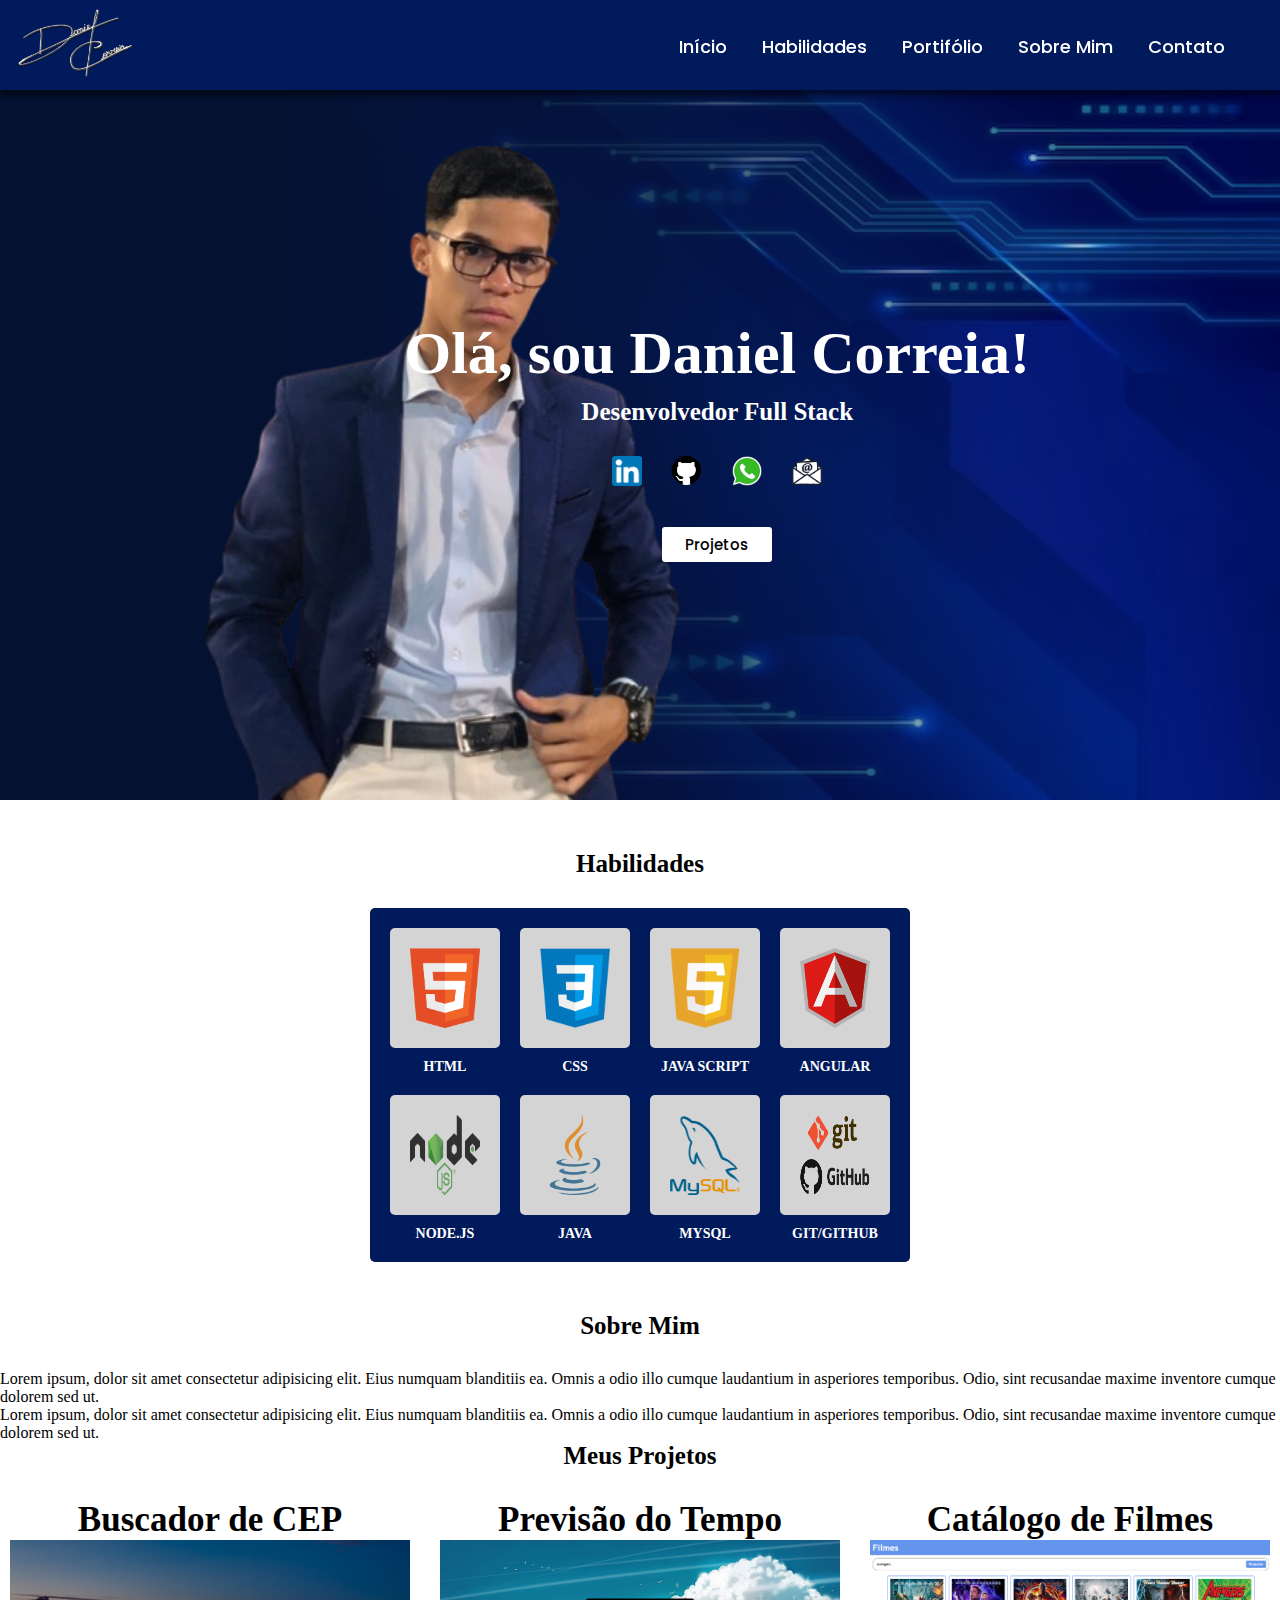
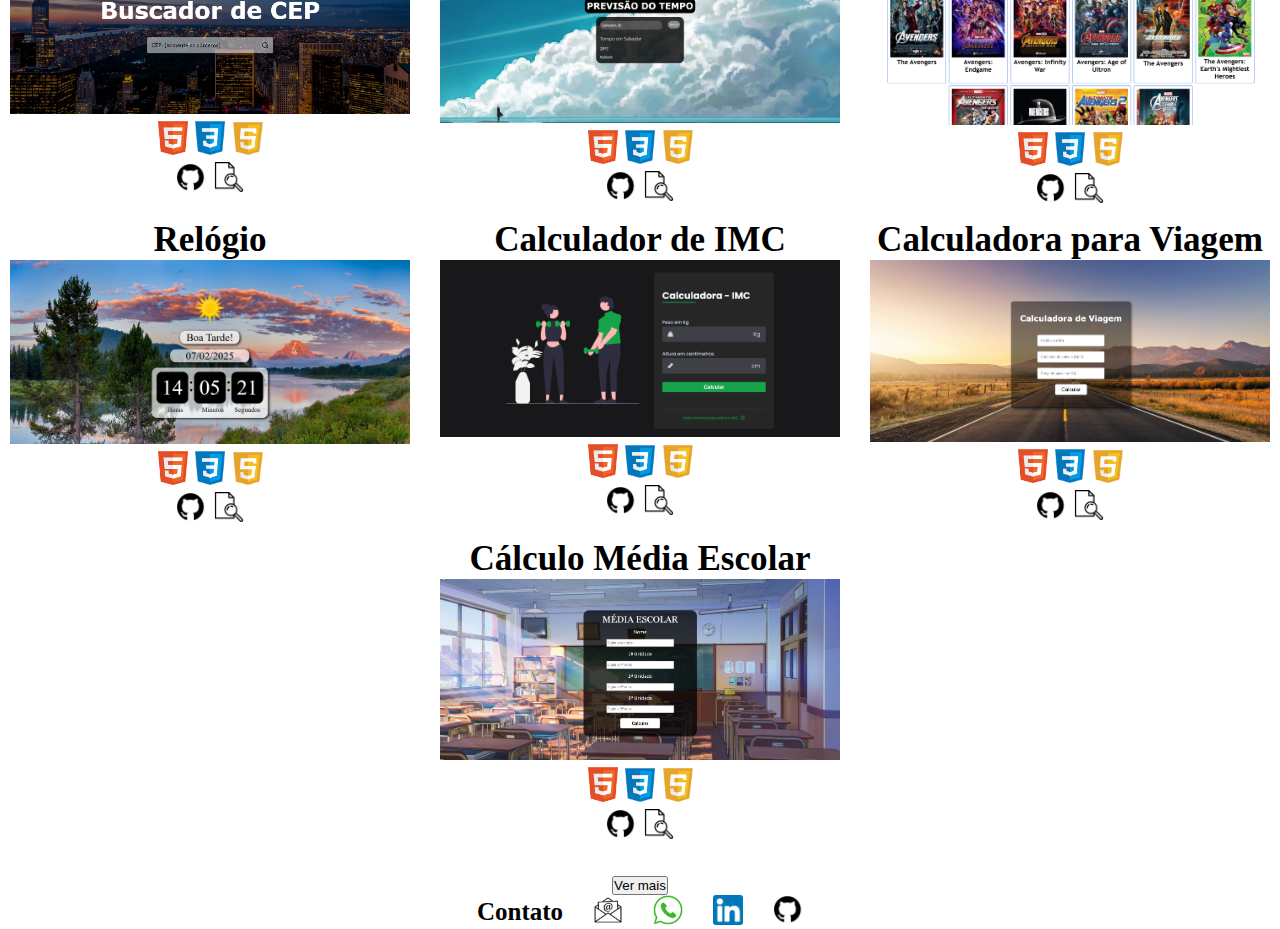
<file: index.html>
<!DOCTYPE html>
<html lang="en">

<head>
  <meta charset="UTF-8" />
  <meta name="viewport" content="width=device-width, initial-scale=1.0" />
  <title>Document</title>
  <link rel="stylesheet" href="/src/styles/style.css" />
</head>

<body>
  <header id="inicio">
    <img src="/src/assets/ass4-branca.png" alt="logo" width="150" />

    <nav>
      <a href="#inicio"><button>Início</button></a>
      <a href="#habilidades"><button>Habilidades</button></a>
      <button>Portifólio</button>
      <a href="#sobre"><button>Sobre Mim</button></a>
      <a href="/src/pages/contato.html"><button>Contato</button></a>
    </nav>
  </header>

  <main>
    <section class="principal">
      <div class="fundo">
        <img src="/src/assets/plano-de-fundo8.jpg" alt="" class="imagem-do-fundo" />
        <div class="overlay"></div>
      </div>

      <div class="perfil">
        <img src="/src/assets/perfil.png" alt="" />
      </div>

      <div class="info">
        <div class="apresentacao">
          <h1>Olá, sou Daniel Correia!</h1>
          <h2>Desenvolvedor Full Stack</h2>
        </div>

        <div class="contatos">
          <div>
            <a href="https://www.linkedin.com/in/daniel-correia-165ab3260/?utm_source=share&utm_campaign=share_via&utm_content=profile&utm_medium=android_app"
              target="_blank">
              <img src="/src/assets/linkedin2.png" alt="" />
            </a>
          </div>

          <div class="github">
            <a href="https://github.com/DanielCorreia10?tab=repositories" target="_blank">
              <img src="/src/assets/github.png" alt="" />
            </a>
          </div>

          <a href="https://api.whatsapp.com/send?phone=5571986773463&text=Ol%C3%A1%20Daniel,%20tudo%20bem?"
            target="_blank">
            <img src="/src/assets/whats2.png" alt="" />
          </a>

          <div class="email">
            <a href="mailto:danieljscorreia10@gmail.com " target="_blank">
              <img src="/src/assets/email.png" alt="" />
            </a>
          </div>
        </div>

        <a href="#projetos"><button>Projetos</button></a>
      </div>
    </section>

    <section id="habilidades" class="sessao">
      <div class="sub-titulo">
        <h2>Habilidades</h2>
      </div>

      <div class="quadro">
        <div class="interno">
          <div class="bloco">
            <div class="logo">
              <img src="/src/assets/html2.png" alt="" />
            </div>
            <h3>HTML</h3>
          </div>

          <div class="bloco">
            <div class="logo">
              <img src="/src/assets/css2.png" alt="" />
            </div>
            <h3>CSS</h3>
          </div>

          <div class="bloco">
            <div class="logo">
              <img src="/src/assets/js2.png" alt="" />
            </div>
            <h3>JAVA SCRIPT</h3>
          </div>

          <div class="bloco">
            <div class="logo">
              <img src="/src/assets/angular.png" alt="" />
            </div>
            <h3>ANGULAR</h3>
          </div>
        </div>

        <div class="interno">

          <div class="bloco">
            <div class="logo">
              <img src="/src/assets/Node.js_logo.svg.png" alt="" />
            </div>
            <h3>NODE.JS</h3>
          </div>

          <div class="bloco">
            <div class="logo">
              <img src="/src/assets/java2.png" alt="" />
            </div>
            <h3>JAVA</h3>
          </div>
          <div class="bloco">
            <div class="logo">
              <img src="/src/assets/mysql.png" alt="" />
            </div>
            <h3>MYSQL</h3>
          </div>

          <div class="bloco">
            <div class="logo">
              <img src="/src/assets/git-github.png" alt="" />
            </div>
            <h3>GIT/GITHUB</h3>
          </div>


        </div>
      </div>
    </section>

    <section id="sobre" class="sessao">
      <div class="sub-titulo">
        <h2>Sobre Mim</h2>
      </div>

      <div>
        <p>
          Lorem ipsum, dolor sit amet consectetur adipisicing elit. Eius
          numquam blanditiis ea. Omnis a odio illo cumque laudantium in
          asperiores temporibus. Odio, sint recusandae maxime inventore cumque
          dolorem sed ut.
        </p>

        <p>
          Lorem ipsum, dolor sit amet consectetur adipisicing elit. Eius
          numquam blanditiis ea. Omnis a odio illo cumque laudantium in
          asperiores temporibus. Odio, sint recusandae maxime inventore cumque
          dolorem sed ut.
        </p>
      </div>
    </section>

    <section class="sessao">
      <h2>Meus Projetos</h2>

      <div id="projetos">
        <div class="projeto">
          <h3>Buscador de CEP</h3>
          <div>
            <a href="https://projeto-buscador-de-cep.netlify.app/" target="_blank">
              <img class="projeto-imagem" src="/src/assets/projetos/buscador-de-cep.png" alt="" width="200" />
            </a>
          </div>
          <div>
            <img src="/src/assets/html2.png" alt="" width="30" />
            <img src="/src/assets/css2.png" alt="" width="30" />
            <img src="/src/assets/js2.png" alt="" width="30" />
          </div>

          <div>
            <a href="https://github.com/DanielCorreia10/Buscador-de-CEP" target="_blank"><img
                src="/src/assets/github.png" alt="" width="30" /></a>
            <a href="https://projeto-buscador-de-cep.netlify.app/" target="_blank"><img src="/src/assets/visualizar.png"
                alt="" width="30" /></a>
          </div>
        </div>
        <div class="projeto">
          <h3>Previsão do Tempo</h3>
          <div>
            <a href="https://project-previsao-do-tempo.netlify.app/" target="_blank">
              <img class="projeto-imagem" src="/src/assets/projetos/previsao-do-tempo.png" alt="" width="200" />
            </a>
          </div>
          <div>
            <img src="/src/assets/html2.png" alt="" width="30" />
            <img src="/src/assets/css2.png" alt="" width="30" />
            <img src="/src/assets/js2.png" alt="" width="30" />
          </div>

          <div>
            <a href="https://github.com/DanielCorreia10/Previsao-do-tempo" target="_blank"><img
                src="/src/assets/github.png" alt="" width="30" /></a>
            <a href="https://project-previsao-do-tempo.netlify.app/" target="_blank"><img
                src="/src/assets/visualizar.png" alt="" width="30" /></a>
          </div>
        </div>
        <div class="projeto">
          <h3>Catálogo de Filmes</h3>
          <div>
            <a href="https://project-catalogo-de-filmes.netlify.app/" target="_blank">
              <img class="projeto-imagem" src="/src/assets/projetos/catalogo-filmes.png" alt="" width="200" />
            </a>
          </div>
          <div>
            <img src="/src/assets/html2.png" alt="" width="30" />
            <img src="/src/assets/css2.png" alt="" width="30" />
            <img src="/src/assets/js2.png" alt="" width="30" />
          </div>

          <div>
            <a href="https://github.com/DanielCorreia10/Catalogo-de-filmes" target="_blank"><img
                src="/src/assets/github.png" alt="" width="30" /></a>
            <a href="https://project-catalogo-de-filmes.netlify.app/" target="_blank"><img
                src="/src/assets/visualizar.png" alt="" width="30" /></a>
          </div>
        </div>
        <div class="projeto">
          <h3>Relógio</h3>
          <div>
            <a href="https://projeto-relogio.netlify.app/" target="_blank">
              <img class="projeto-imagem" src="/src/assets/projetos/relogio.png" alt="" width="200" />
            </a>
          </div>
          <div>
            <img src="/src/assets/html2.png" alt="" width="30" />
            <img src="/src/assets/css2.png" alt="" width="30" />
            <img src="/src/assets/js2.png" alt="" width="30" />
          </div>

          <div>
            <a href="https://github.com/DanielCorreia10/Relogio" target="_blank"><img
                src="/src/assets/github.png" alt="" width="30" /></a>
            <a href="https://projeto-relogio.netlify.app/" target="_blank"><img
                src="/src/assets/visualizar.png" alt="" width="30" /></a>
          </div>
        </div>
        <div class="projeto">
          <h3>Calculador de IMC</h3>
          <div>
            <a href="https://project-calculadora-de-imc.netlify.app/" target="_blank">
              <img class="projeto-imagem" src="/src/assets/projetos/calculadora-imc.png" alt="" width="200" />
            </a>
          </div>
          <div>
            <img src="/src/assets/html2.png" alt="" width="30" />
            <img src="/src/assets/css2.png" alt="" width="30" />
            <img src="/src/assets/js2.png" alt="" width="30" />
          </div>

          <div>
            <a href="https://github.com/DanielCorreia10/Calculadora-de-IMC" target="_blank"><img
                src="/src/assets/github.png" alt="" width="30" /></a>
            <a href="https://project-calculadora-de-imc.netlify.app/" target="_blank"><img
                src="/src/assets/visualizar.png" alt="" width="30" /></a>
          </div>
        </div>
        <div class="projeto">
          <h3>Calculadora para Viagem</h3>
          <div>
            <a href="https://calculadora-para-viagem.netlify.app/" target="_blank">
              <img class="projeto-imagem" src="/src/assets/projetos/calculadora-viagem.png" alt="" width="200" />
            </a>
          </div>
          <div>
            <img src="/src/assets/html2.png" alt="" width="30" />
            <img src="/src/assets/css2.png" alt="" width="30" />
            <img src="/src/assets/js2.png" alt="" width="30" />
          </div>

          <div>
            <a href="https://github.com/DanielCorreia10/Calculadora-para-viagem" target="_blank"><img
                src="/src/assets/github.png" alt="" width="30" /></a>
            <a href="https://calculadora-para-viagem.netlify.app/" target="_blank"><img
                src="/src/assets/visualizar.png" alt="" width="30" /></a>
          </div>
        </div>
        <div class="projeto">
          <h3>Cálculo Média Escolar</h3>
          <div>
            <a href="https://calculadora-media-academica.netlify.app/" target="_blank">
              <img class="projeto-imagem" src="/src/assets/projetos/calculadora-media-escolar.png" alt="" width="200" />
            </a>
          </div>
          <div>
            <img src="/src/assets/html2.png" alt="" width="30" />
            <img src="/src/assets/css2.png" alt="" width="30" />
            <img src="/src/assets/js2.png" alt="" width="30" />
          </div>

          <div>
            <a href="https://github.com/DanielCorreia10/Calculadora-de-IMC" target="_blank"><img
                src="/src/assets/github.png" alt="" width="30" /></a>
            <a href="https://calculadora-media-academica.netlify.app/" target="_blank"><img
                src="/src/assets/visualizar.png" alt="" width="30" /></a>
          </div>
        </div>
      </div>

      <a href="/src/pages/portifolio.html"><button>Ver mais</button></a>
    </section>

    <section class="contatos" class="sessao">
      <h2>Contato</h2>

      <a href="mailto:danieljscorreia10@gmail.com " target="_blank">
        <img src="/src/assets/email.png" alt="" />
      </a>

      <a href="https://api.whatsapp.com/send?phone=5571986773463&text=Ol%C3%A1%20Daniel,%20tudo%20bem?" target="_blank">
        <img src="/src/assets/whats.png" alt="" />
      </a>

      <a href="https://www.linkedin.com/in/daniel-correia-165ab3260/?utm_source=share&utm_campaign=share_via&utm_content=profile&utm_medium=android_app"
        target="_blank">
        <img src="/src/assets/linkedin.png" alt="" />
      </a>

      <a href="https://github.com/DanielCorreia10?tab=repositories" target="_blank">
        <img src="/src/assets/github.png" alt="" />
      </a>
    </section>
  </main>
</body>

</html>
</file>
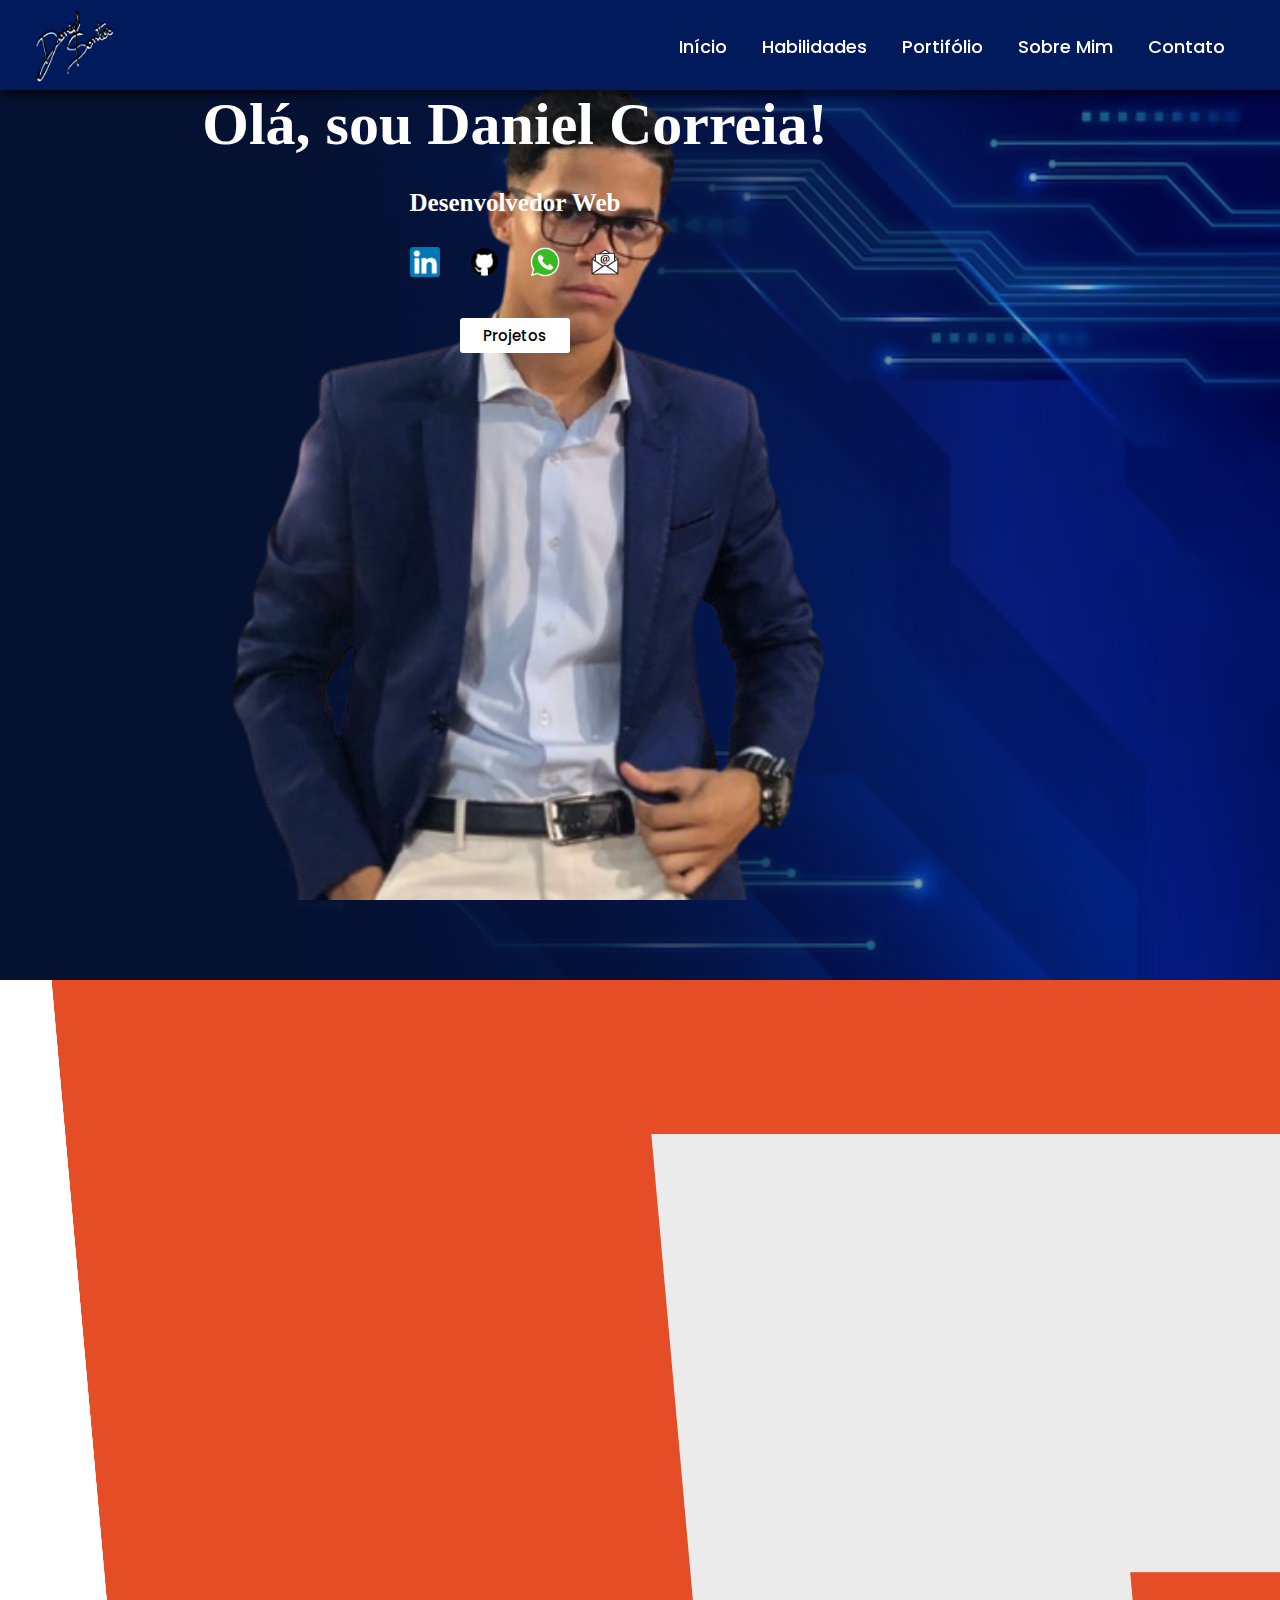
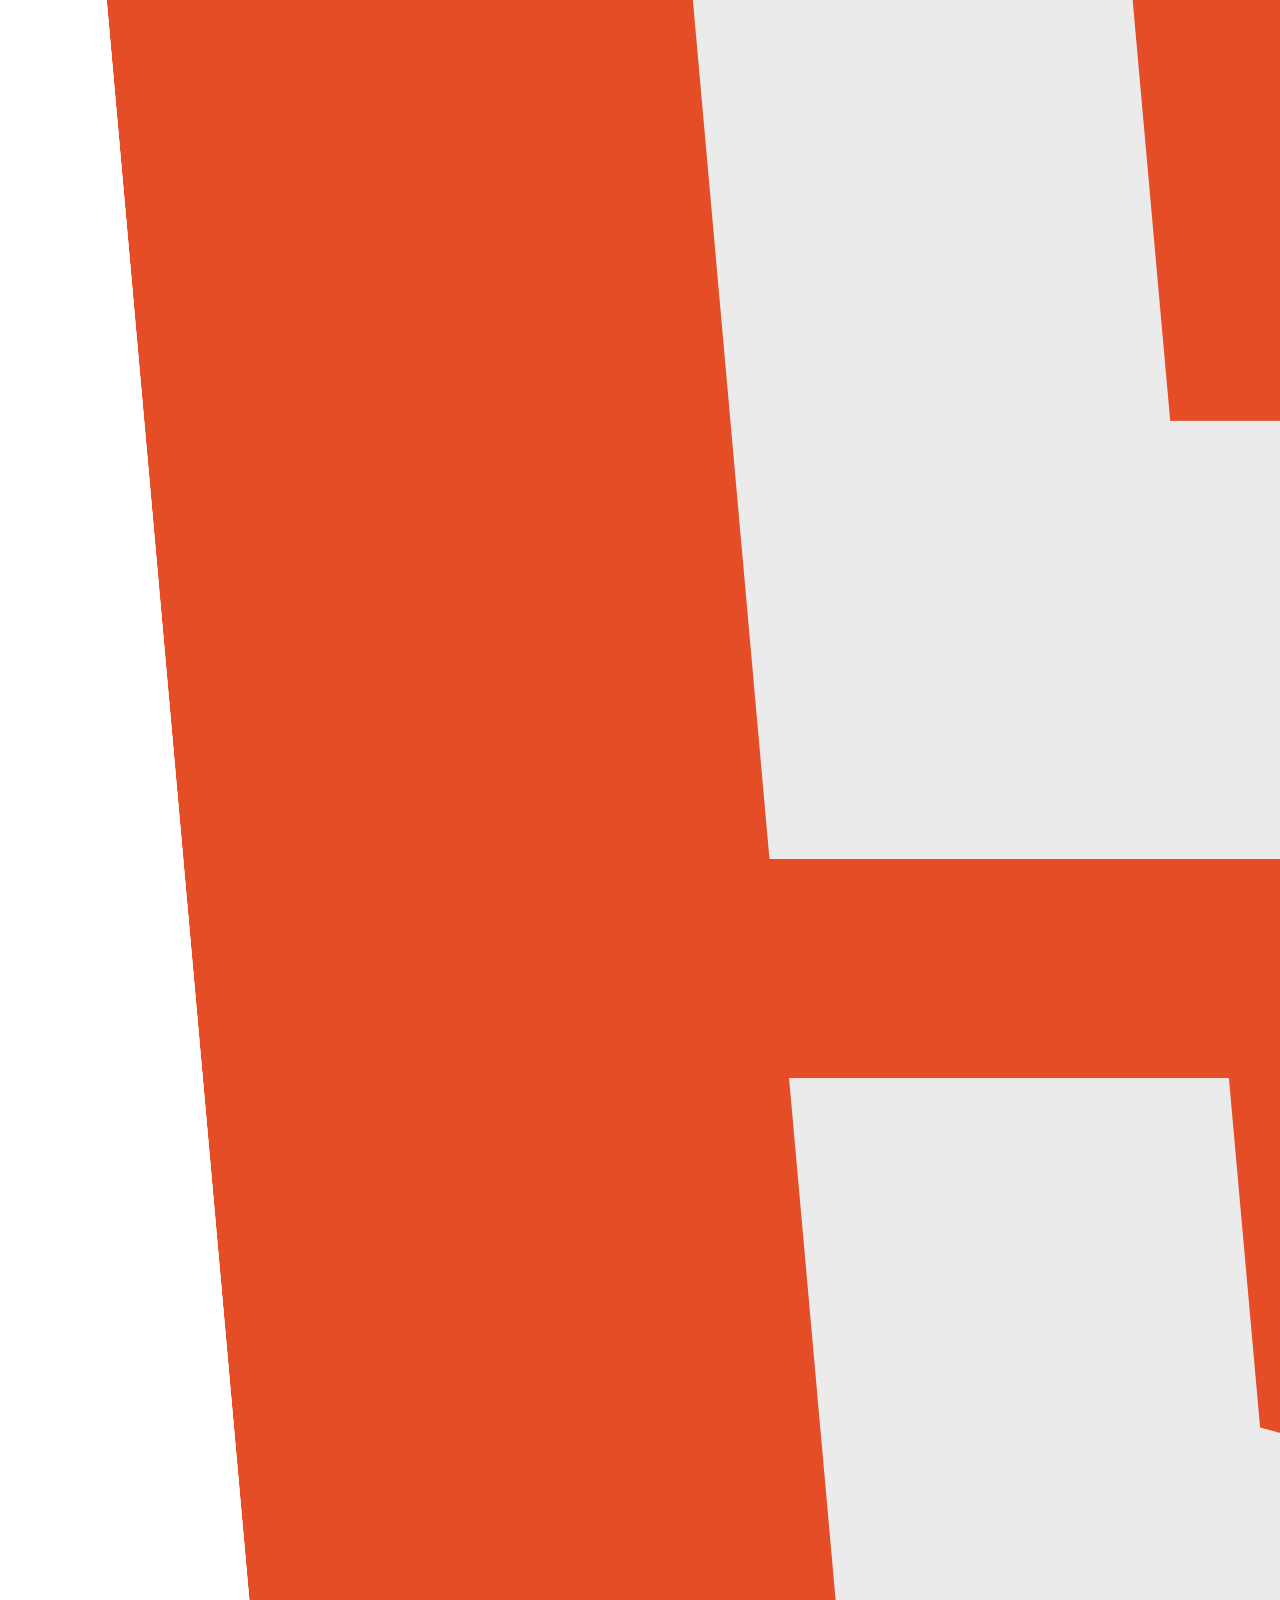
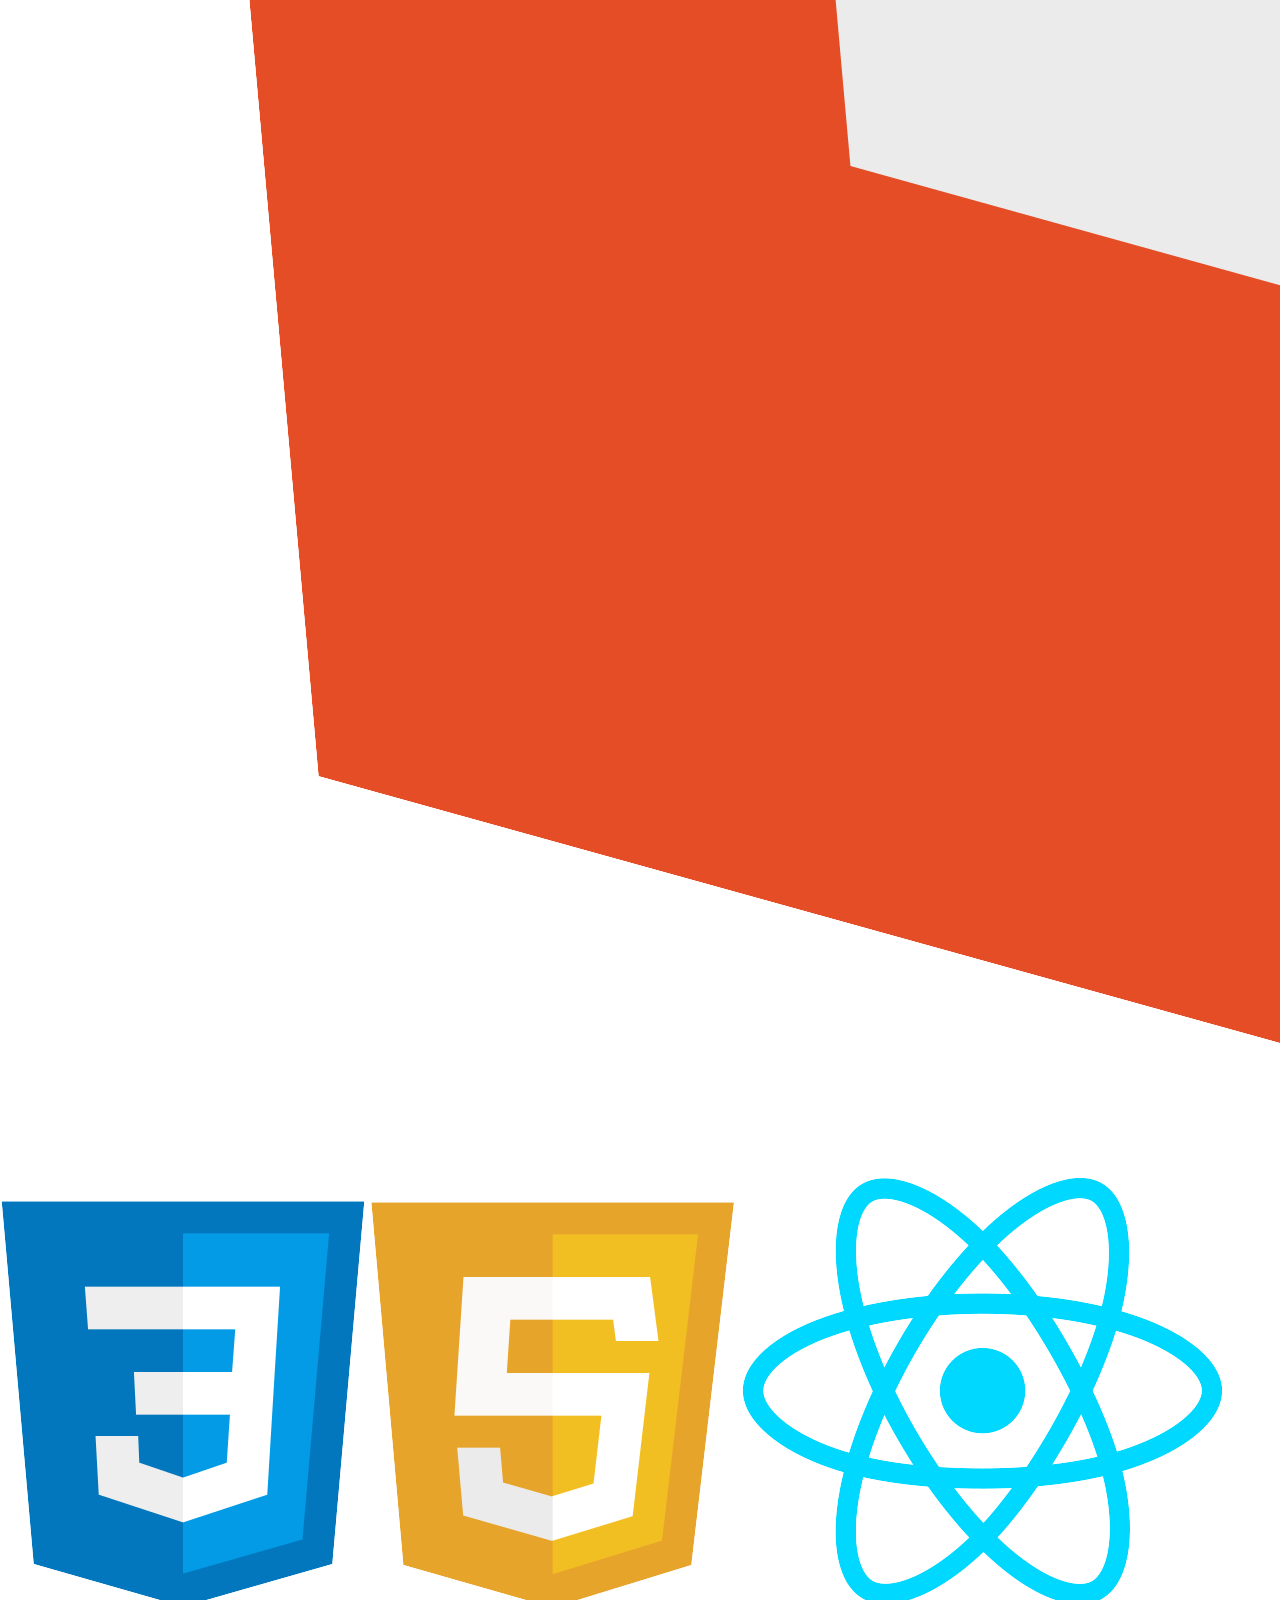
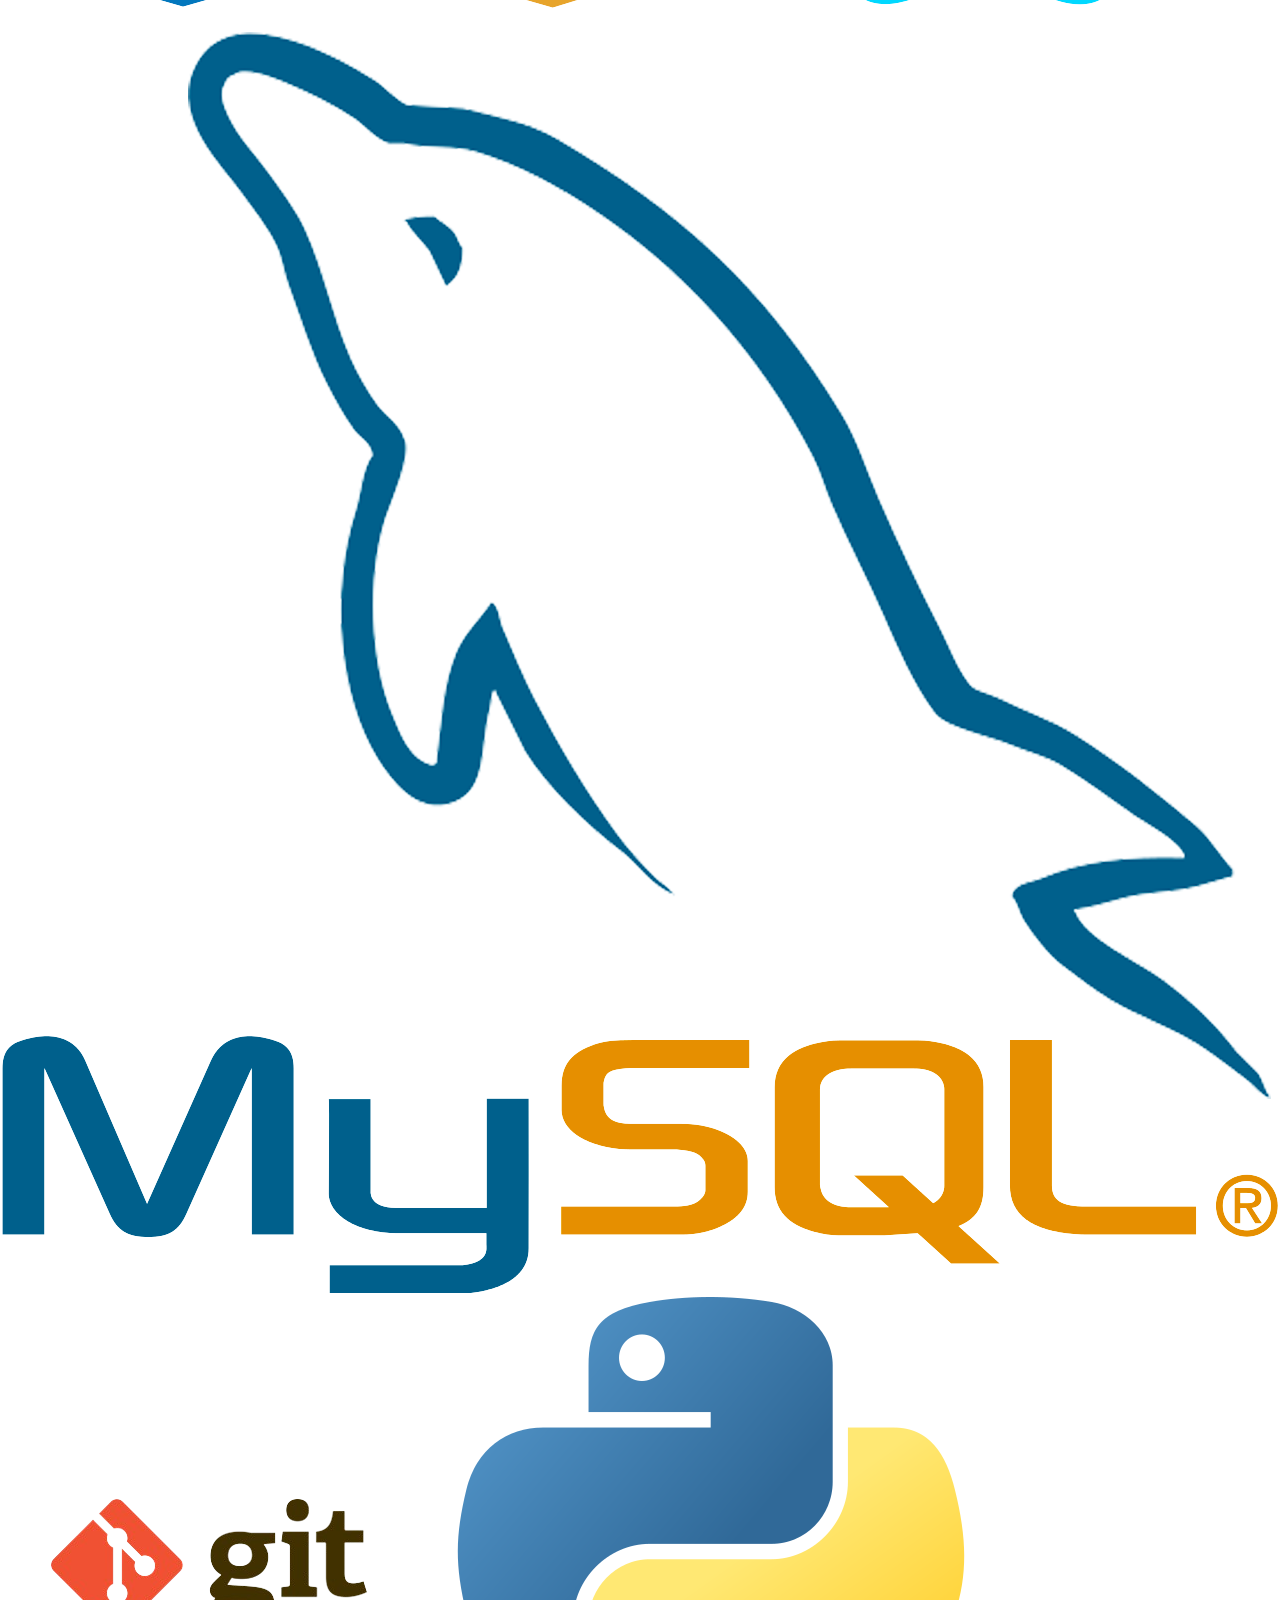
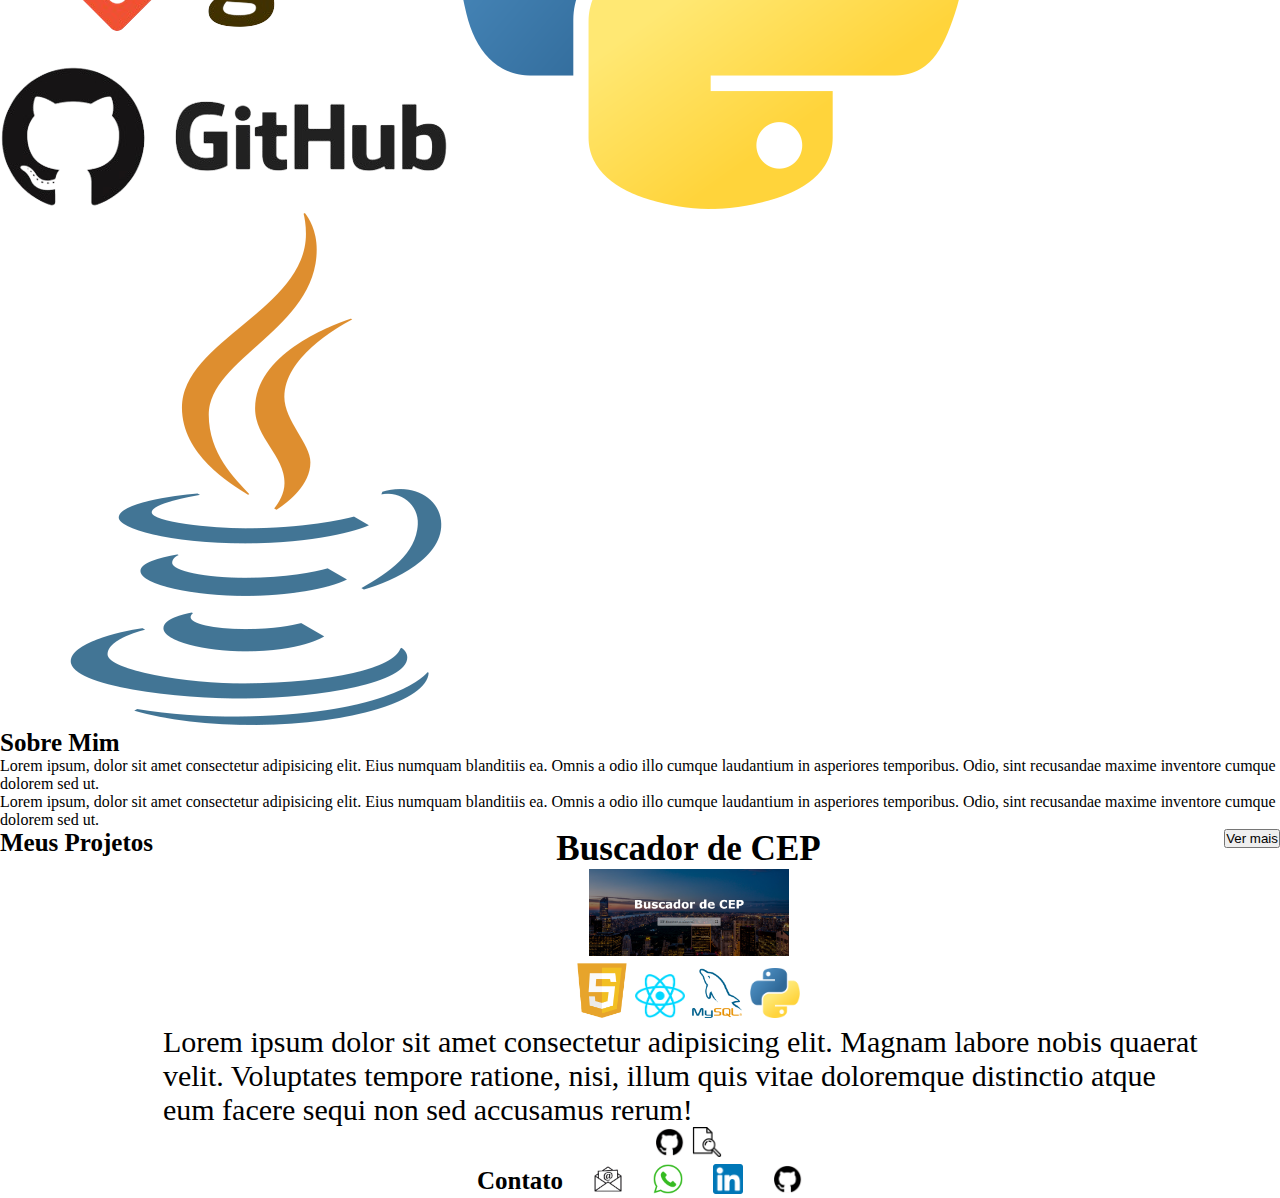
<file: public/index.html>
<!DOCTYPE html>
<html lang="en">

<head>
    <meta charset="UTF-8">
    <meta name="viewport" content="width=device-width, initial-scale=1.0">
    <title>Document</title>
    <link rel="stylesheet" href="/src/styles/style.css">

</head>

<body>
    <header id="inicio">

        <img src="/src/assets/Assinatura 2.png" alt="logo" width="150">

        <nav>
            <a href="#inicio"><button>Início</button></a>
            <a href="#habilidades"><button>Habilidades</button></a>
            <button>Portifólio</button>
            <a href="#sobre"><button>Sobre Mim</button></a>
            <a href="/src/pages/contato.html"><button>Contato</button></a>
        </nav>
    </header>

    <main>

        <section class="apresentacao">

            <div class="fundo">
                <img src="/src/assets/plano-de-fundo8.jpg" alt="" class="imagem-do-fundo">
                <div class="overlay"></div>
            </div>

            <div class="perfil">
                <img src="/src/assets/perfil.png" alt="">
            </div>


            <div class="info">

                <h1>Olá, sou Daniel Correia!</h1>
                <h2>Desenvolvedor Web</h2>

                <div class="contatos">

                    <a href="https://www.linkedin.com/in/daniel-correia-165ab3260/?utm_source=share&utm_campaign=share_via&utm_content=profile&utm_medium=android_app"
                        target="_blank">
                        <img src="/src/assets/linkedin2.png" alt="">
                    </a>

                    <a href="https://github.com/DanielCorreia10?tab=repositories" target="_blank">
                        <img src="/src/assets/github.png" alt="">
                    </a>

                    <a href="https://api.whatsapp.com/send?phone=5571986773463&text=Ol%C3%A1%20Daniel,%20tudo%20bem?"
                        target="_blank">
                        <img src="/src/assets/whats2.png" alt="">
                    </a>

                    <a href="mailto:danieljscorreia10@gmail.com " target="_blank">
                        <img src="/src/assets/email.png" alt="">
                    </a>




                </div>

                <a href="#projetos"><button>Projetos</button></a>
            </div>


        </section>

        <section id="habilidades">

            <h2>Habilidades</h2>

            <img src="/src/assets/html2.png" alt="">
            <img src="/src/assets/css2.png" alt="">
            <img src="/src/assets/js2.png" alt="">
            <img src="/src/assets/react2.png" alt="">
            <img src="/src/assets/mysql.png" alt="">
            <img src="/src/assets/git-github.png" alt="">
            <img src="/src/assets/python2.png" alt="">
            <img src="/src/assets/java2.png" alt="">

        </section>

        <section id="sobre">

            <h2>Sobre Mim</h2>

            <div>
                <p>Lorem ipsum, dolor sit amet consectetur adipisicing elit. Eius numquam blanditiis ea. Omnis a odio
                    illo cumque laudantium in asperiores temporibus. Odio, sint recusandae maxime inventore cumque
                    dolorem sed ut.</p>

                <p>Lorem ipsum, dolor sit amet consectetur adipisicing elit. Eius numquam blanditiis ea. Omnis a odio
                    illo cumque laudantium in asperiores temporibus. Odio, sint recusandae maxime inventore cumque
                    dolorem sed ut.</p>
            </div>

        </section>

        <section id="projetos">

            <h2>Meus Projetos</h2>

            <div class="projeto">
                <h3>Buscador de CEP</h3>
                <div>
                    <img src="/src/assets/buscador-de-cep.png" alt="" width="200">
                </div>
                <div>
                    <img src="/src/assets/js2.png" alt="" width="50">
                    <img src="/src/assets/react2.png" alt="" width="50">
                    <img src="/src/assets/mysql.png" alt="" width="50">
                    <img src="/src/assets/python2.png" alt="" width="50">
                </div>
                <p>Lorem ipsum dolor sit amet consectetur adipisicing elit. Magnam labore nobis quaerat velit.
                    Voluptates tempore ratione, nisi, illum quis vitae doloremque distinctio atque eum facere sequi non
                    sed accusamus rerum!</p>

                <div>
                    <a href="https://github.com/DanielCorreia10/Buscador-de-CEP" target="_blank"><img
                            src="/src/assets/github.png" alt="" width="30"></a>
                    <a href="https://projeto-buscador-de-cep.netlify.app/" target="_blank"><img
                            src="/src/assets/visualizar.png" alt="" width="30"></a>
                </div>
            </div>

            <a href="/src/pages/portifolio.html"><button>Ver mais</button></a>




        </section>


        <section class="contatos">

            <h2>Contato</h2>

            <a href="mailto:danieljscorreia10@gmail.com " target="_blank">
                <img src="/src/assets/email.png" alt="">
            </a>

            <a href="https://api.whatsapp.com/send?phone=5571986773463&text=Ol%C3%A1%20Daniel,%20tudo%20bem?"
                target="_blank">
                <img src="/src/assets/whats.png" alt="">
            </a>

            <a href="https://www.linkedin.com/in/daniel-correia-165ab3260/?utm_source=share&utm_campaign=share_via&utm_content=profile&utm_medium=android_app"
                target="_blank">
                <img src="/src/assets/linkedin.png" alt="">
            </a>


            <a href="https://github.com/DanielCorreia10?tab=repositories" target="_blank">
                <img src="/src/assets/github.png" alt="">
            </a>





        </section>

    </main>
</body>

</html>
</file>
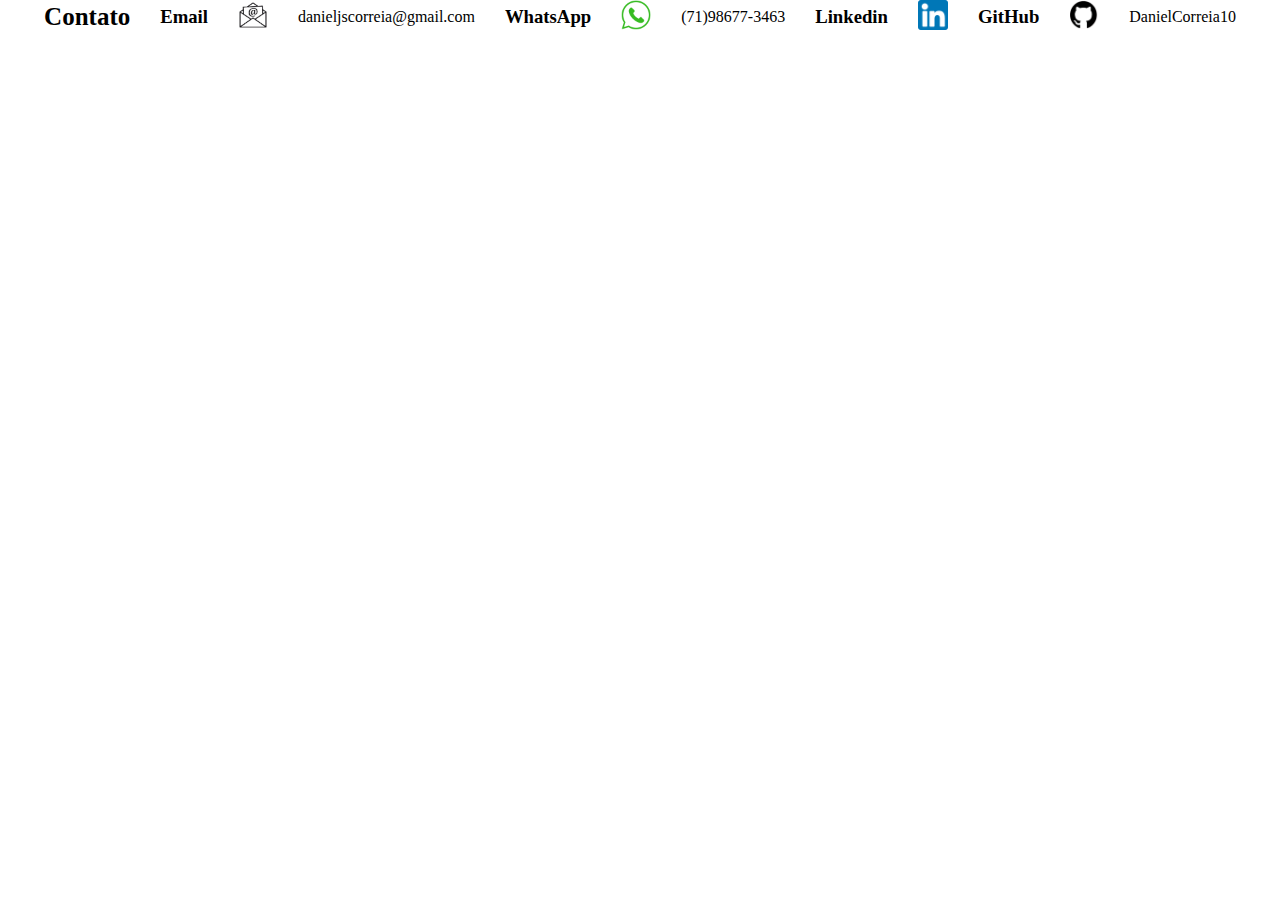
<file: src/pages/contato.html>
<!DOCTYPE html>
<html lang="en">
<head>
    <meta charset="UTF-8">
    <meta name="viewport" content="width=device-width, initial-scale=1.0">
    <title>Document</title>
    <link rel="stylesheet" href="/src/styles/style.css">
</head>
<body>
    <section class="contatos">

        <h2>Contato</h2>

        <h3>Email</h3>
        <a href="mailto:danieljscorreia10@gmail.com " target="_blank">
            <img src="/src/assets/email.png" alt="">
        </a>

        <span>danieljscorreia@gmail.com</span>

        <h3>WhatsApp</h3>
        <a href="https://api.whatsapp.com/send?phone=5571986773463&text=Ol%C3%A1%20Daniel,%20tudo%20bem?" target="_blank">
            <img src="/src/assets/whats.png" alt="">
        </a>
        <span>(71)98677-3463</span>

        <h3>Linkedin</h3>
        <a href="https://www.linkedin.com/in/daniel-correia-165ab3260/?utm_source=share&utm_campaign=share_via&utm_content=profile&utm_medium=android_app" target="_blank">
            <img src="/src/assets/linkedin.png" alt="">
        </a>

        <h3>GitHub</h3>
        <a href="https://www.linkedin.com/in/daniel-correia-165ab3260/?utm_source=share&utm_campaign=share_via&utm_content=profile&utm_medium=android_app" target="_blank">
            <img src="/src/assets/github.png" alt="">
        </a>
        <span>DanielCorreia10</span>

    </section>
</body>
</html>
</file>
<file: src/styles/style.css>
@import url("https://fonts.googleapis.com/css2?family=Poppins:ital,wght@0,100;0,200;0,300;0,400;0,500;0,600;0,700;0,800;0,900;1,100;1,200;1,300;1,400;1,500;1,600;1,700;1,800;1,900&display=swap");

* {
  margin: 0;
  padding: 0;
  box-sizing: border-box;
}

body {
  height: 100%;
}

header {
  display: flex;
  align-items: center;
  justify-content: space-between;
  background-color: rgb(0, 26, 92);
  height: 90px;
  width: 100%;
  box-shadow: 0px 5px 7px rgba(0, 0, 0, 0.562);
  position: fixed;
  z-index: 1000;
}

/* header {

    display: flex;
    align-items: center;
    justify-content: space-between;
    background-color: rgb(233, 233, 233);
    height: 90px;
    width: 100%;
    box-shadow: 0px 5px 7px rgba(0, 0, 0, 0.562);
    position: fixed;
    z-index: 1000;
    color: black;

} */

header img {
  padding: 10px;
}

header nav {
  /* background-color: blue; */
  margin-right: 50px;
  display: flex;
}

header button {
  font-size: 18px;
  font-family: "Poppins", sans-serif;
  font-weight: 500;
  font-style: normal;
  margin-left: 25px;
  padding: 5px 5px 5px;
  border: none;
  border-radius: 3px;
  height: 35px;
  color: white;
  background: none;
  cursor: pointer;
  transition: 0.3s ease;
}

/* header button {

    font-size: 18px;
    font-family: "Poppins", sans-serif;
    font-weight: 500;
    font-style: normal;
    margin-left: 25px;
    padding: 5px 5px 5px;
    border: none;
    border-radius: 3px;
    height: 35px;
    cursor: pointer;
    background: none;
    transition: 0.3s;
} */

/* header button:hover {
    transform: scale(1.09);
    background-color: rgb(243, 243, 243);
} */

header button:hover {
  transform: scale(1.09);
}

main {
  padding-top: 80px;
}

.principal {
  position: relative;
  display: flex;
  align-items: center;
  justify-content: space-between;
  height: 80vh;
  overflow: hidden;
  /* Garante que a imagem ampliada não ultrapasse o contêiner */
}

.fundo {
  position: absolute;
  width: 100%;
  height: 100%;
}

.imagem-do-fundo {
  width: 100%;
  height: 100%;
}

.overlay {
  position: absolute;
  top: 0;
  left: 0;
  height: 100%;
  width: 100%;
  background: linear-gradient(
    to right,
    rgb(5, 17, 48) 20%,
    rgba(5, 17, 48, 0.767) 50%,
    rgba(253, 253, 253, 0) 95%
  );
}

/* .overlay {
    position: absolute;
    top: 0;
    left: 0;
    height: 100%;
    width: 100%;
    background: linear-gradient(to right, rgba(253, 253, 253, 0) 10%,rgba(243, 243, 243, 0.808) 50%,  rgb(243, 243, 243) 100%);

} */

.perfil img {
  /* width: 100%;  */
  height: 100%;
  transition: 1.5s ease;
  position: absolute;
  bottom: 0;
  left: 100px;
}

.perfil img:hover {
  transform: scale(1.1);
}

/* .info {

    display: flex;
    flex-direction: column;
    align-items: center;
    font-size: 30px;
    z-index: 1;
    gap: 30px;
    padding: 50px;
    /* background-color: aqua; 
    margin-right: 200px;


} */

.info {
  display: flex;
  flex-direction: column;
  align-items: center;
  justify-content: center;
  color: rgb(255, 255, 255);
  font-size: 30px;
  z-index: 1;
  gap: 30px;
  margin-right: 250px;
  /* background-color:blue;   */
}

h2 {
  font-size: 25px;
}

.apresentacao {
  display: flex;
  flex-direction: column;
  align-items: center;
  gap: 10px;
}

.info button {
  font-size: 15px;
  font-family: "Poppins", sans-serif;
  font-weight: 500;
  font-style: normal;
  padding: 5px 5px 5px;
  border: none;
  border-radius: 3px;
  height: 35px;
  width: 110px;
  background-color: rgb(255, 255, 255);
  cursor: pointer;
  transition: 0.3s;
}

.info button:hover {
  transform: scale(1.11);
  background-color: rgb(0, 85, 196);
  color: white;
}

.contatos {
  display: flex;
  align-items: center;
  justify-content: center;
  /* background-color:aqua; */
  /* position: relative; */
  gap: 30px;
  /* margin-bottom: 30px; */
}

.contatos img {
  width: 30px;
  transition: 0.3s ease;
  /* position: absolute; */
  /* top: -20px ; */
  /* bottom: 2px; */
}

.github img {
  scale: 1.1;
}

.email img {
  scale: 1.1;
}

.contatos img:hover {
  transform: scale(1.17);
}

.sessao{
    display: flex;
    flex-direction: column;
    align-items: center;
    justify-content: center;
    /* background-color: aqua; */
    gap: 30px;
}


.sessao .sub-titulo{
    margin-top: 50px;
}

.quadro {
  background-color: rgb(0, 26, 92);
  width: auto;
  padding: 20px;
  gap: 20px;
  display: flex;
  flex-direction: column;
  color: white;
  border-radius: 5px;
}

.quadro div {
  display: flex;
  font-size: 12px;
}

.interno {
  display: flex;
  gap: 20px;
  align-items: center;
  /* background-color: brown;     */
}

.bloco {
  display: flex;
  flex-direction: column;
  align-items: center;
  gap: 10px;
  /* background-color: aqua; */
}

.interno .logo {
  padding: 20px;
  background-color: rgb(212, 212, 212);
  display: flex;
  flex-direction: column;
  align-items: center;
  border-radius: 5px;
}

.interno .logo img{
    width: 70px;
    height: 80px;
}

#projetos{
  display: flex;
  flex-direction: row;
  flex-wrap: wrap;            
  justify-content: space-between;
  gap: 10px;
}

.projeto {
  display: flex;
  flex-direction: column;
  align-items: center;
  font-size: 30px;
  flex: 1 1 calc(33.33% - 20px);  /* Cada projeto ocupará um terço da linha, com um espaço de 20px entre eles */
}

.projeto .tecnologias{
  
}

.projeto-imagem{
  width: 400px;
  transition: 0.5s ease-in-out; 
  transform-origin: center; 
}

.projeto-imagem:hover{
  transform: scale(1.2);
  cursor: pointer;
}
</file>
